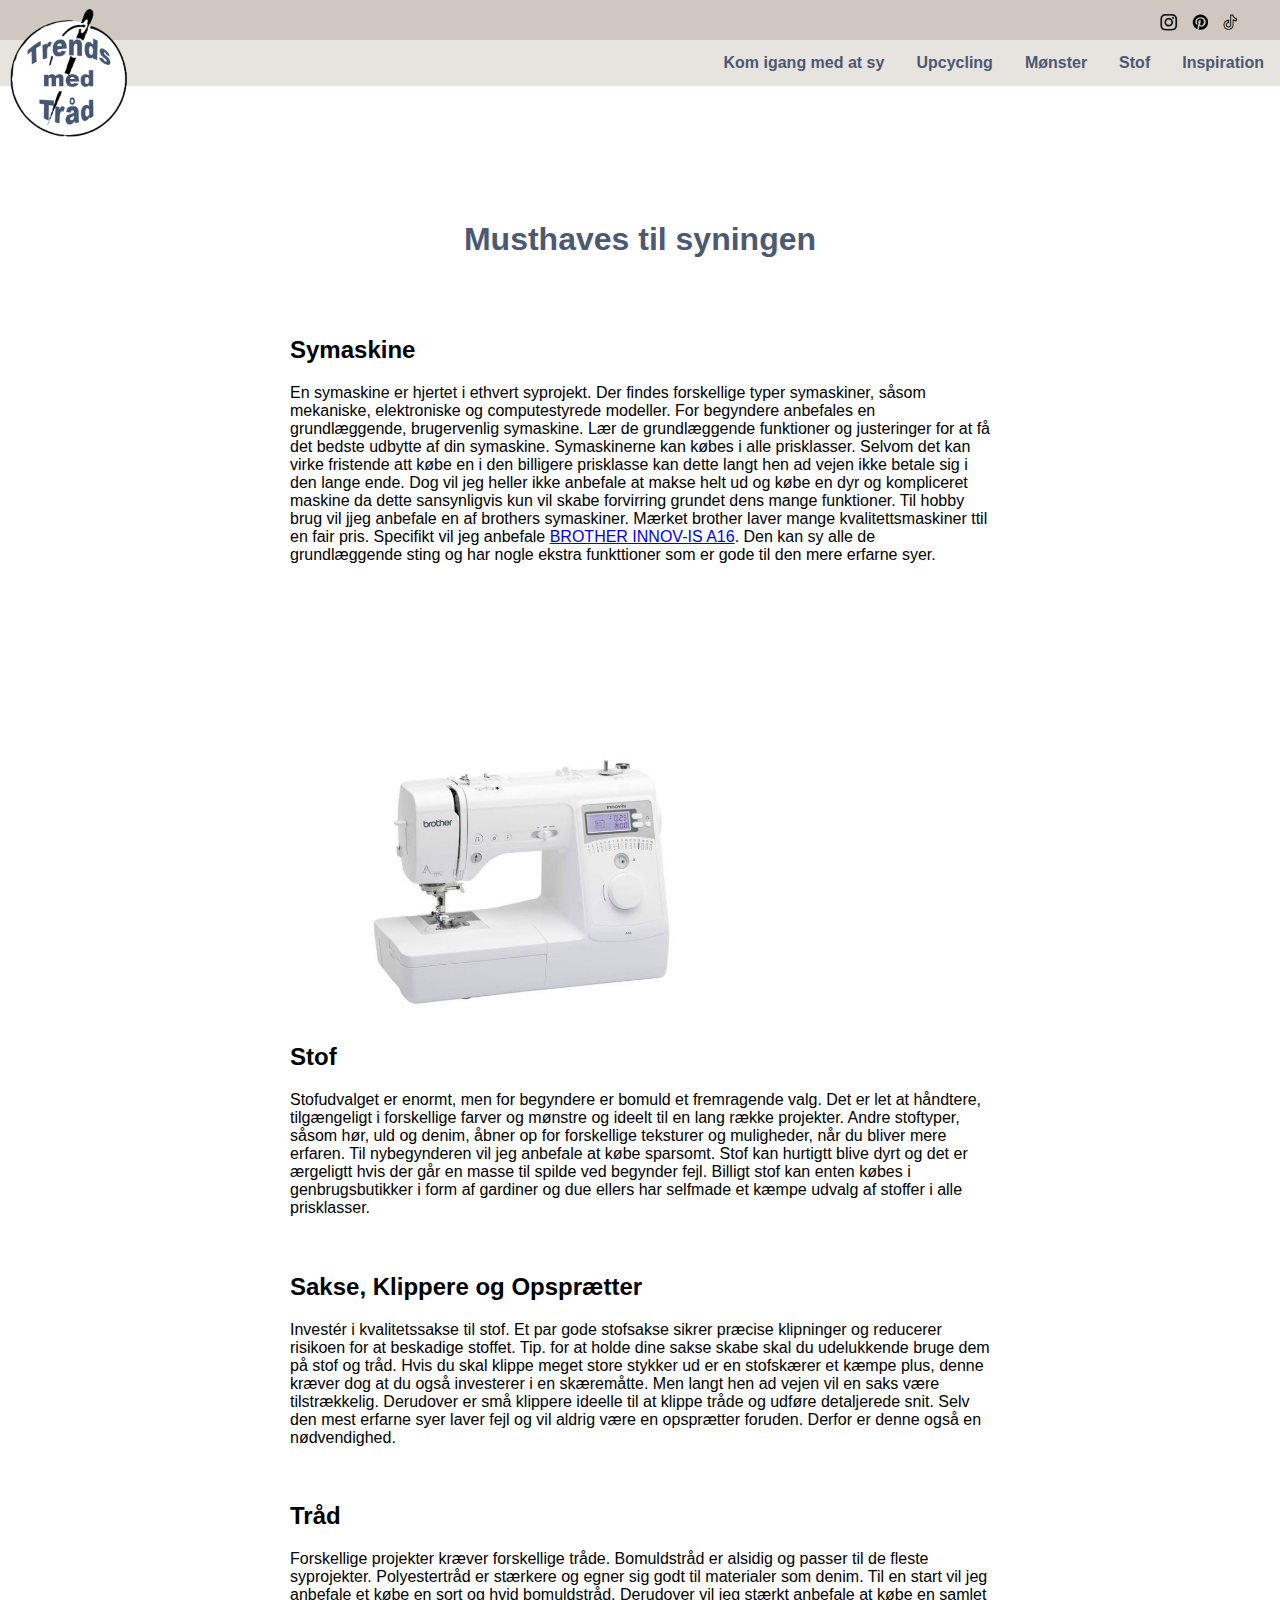
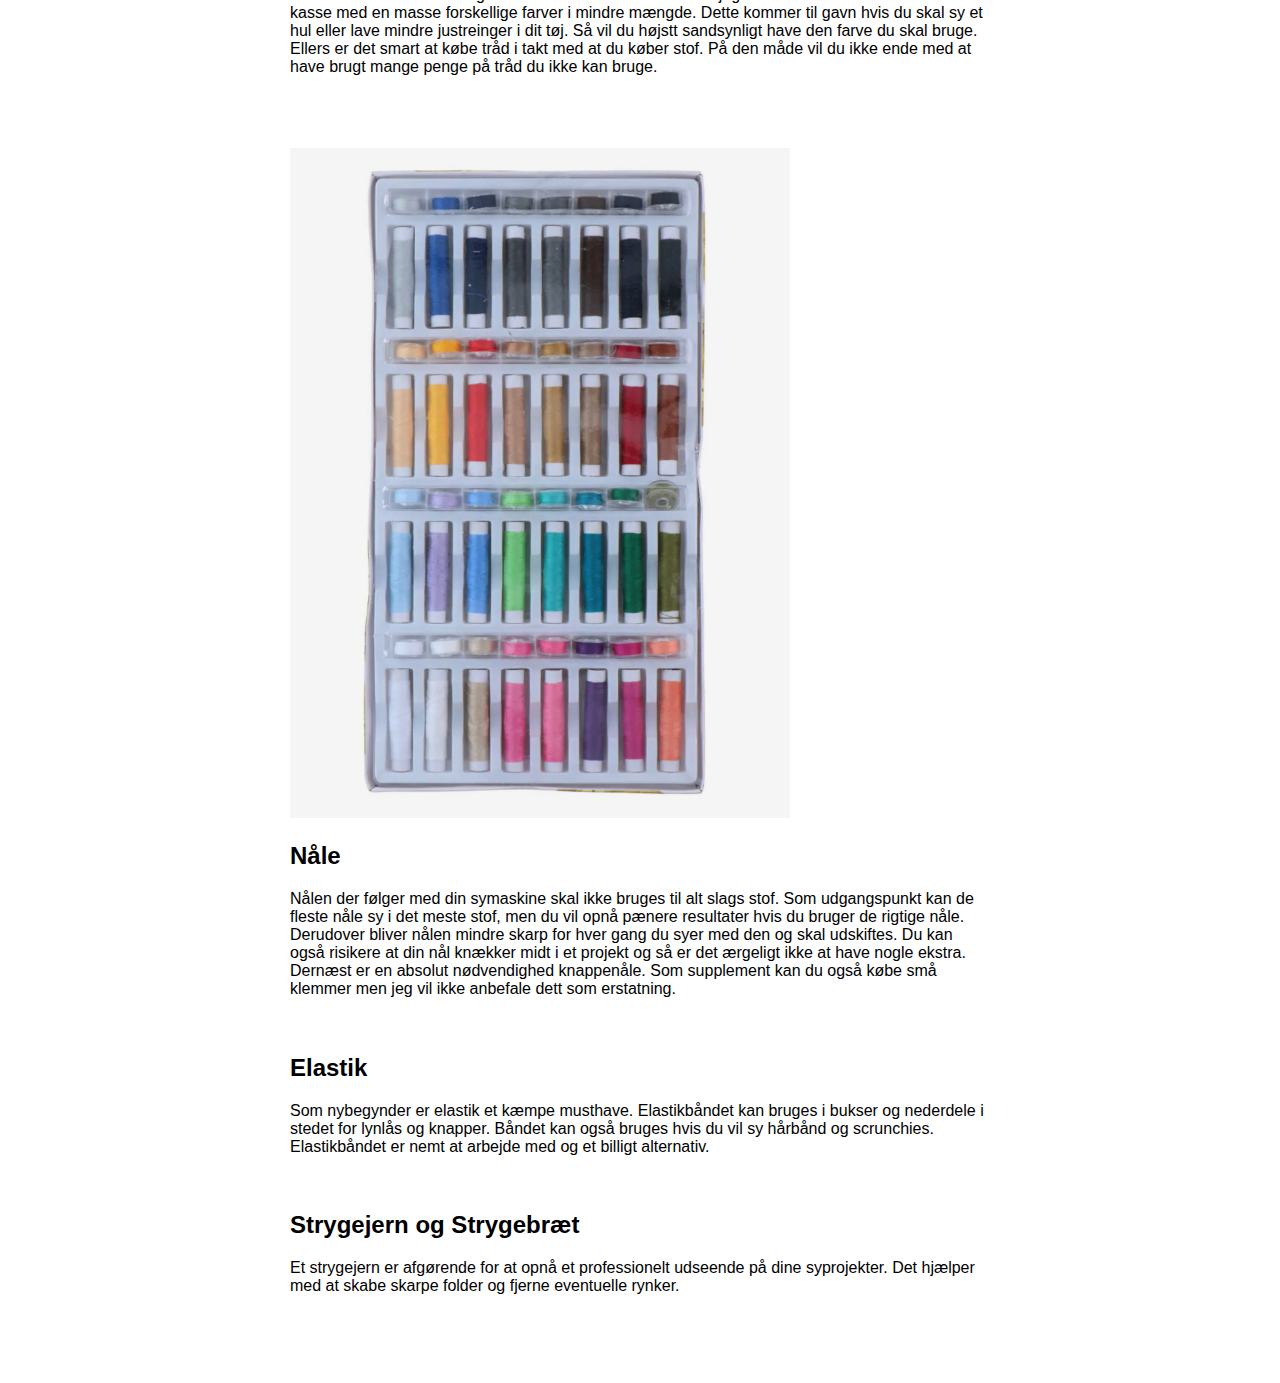
<file: Online magazine/artikel1.html>
<!DOCTYPE html>
<html lang="en">
<head>
  <meta charset="UTF-8">
  <meta name="viewport" content="width=device-width, initial-scale=1.0">
  <title>New Page</title>
  <link rel="stylesheet" href="style.css">
</head>
<body>
    <body>
        <div id="toppen">
          <a href="index.html">
            <img src="img/sociale medier.png" class="sociale">
            </a>
        </div>
        
            <ul>
              <a href="index.html">
                <img src="img/logo.png" class="logo">
              </a>
        
                <li class="dropdown">
                    <a  class="dropbtn">Inspiration</a>
                    <div class="dropdown-content">
                    <a href="#">Galleri</a>
                    <a href="#">TikTok</a>
        
                    <li class="dropdown">
                    <a  class="dropbtn">Stof</a>
                    <div class="dropdown-content">
                    <a href="artikel3.html">Stof guide</a>
                    <a href="#">Hvor meget stof skal du bruge</a>
                    <a href="#">Obevaring af stof</a>
        
                    <li class="dropdown">
                    <a  class="dropbtn">Mønster</a>
                    <div class="dropdown-content">
                    <a href="#">Sådan laver du dit eget mønster</a>
                    <a href="#">Mønster ud fra tøj</a>
                    <a href="#">Sådan syer du med mønster</a>
        
                <li class="dropdown">
                <a  class="dropbtn">Upcycling</a>
                <div class="dropdown-content">
                <a href="artikel2.html">Oversized skjorte</a>
                <a href="#">Jeans til nederdel</a>
        
            <li class="dropdown">
                <a class="dropbtn">Kom igang med at sy</a>
                <div class="dropdown-content">
                  <a href="artikel1.html">Mustaves materialer</a>
                  <a href="#">Lær at bruge din symaskine</a>
        
                </div>
              </li>
            </ul>

            <div class="a2-div">
<h1 class="ah1">
  Musthaves til syningen
</h1>
<br> <br>
<p class="a1">
  <h2>Symaskine</h2>
  En symaskine er hjertet i ethvert syprojekt. Der findes forskellige typer symaskiner, såsom mekaniske, elektroniske og computestyrede modeller. For begyndere anbefales en grundlæggende, brugervenlig symaskine. Lær de grundlæggende funktioner og justeringer for at få det bedste udbytte af din symaskine.
  Symaskinerne kan købes i alle prisklasser. Selvom det kan virke fristende att købe en i den billigere prisklasse kan dette langt hen ad vejen ikke betale sig i den lange ende. Dog vil jeg heller ikke anbefale at makse helt ud og købe en dyr og kompliceret maskine da dette sansynligvis kun vil skabe forvirring grundet dens mange funktioner. Til hobby brug vil jjeg anbefale en af brothers symaskiner. Mærket brother laver mange kvalitettsmaskiner ttil en fair pris. Specifikt vil jeg anbefale <a href="https://symaskinetorvet.dk/brother-symaskiner/brother-innov-is-a16/" target="_blank">BROTHER INNOV-IS A16</a>. Den kan sy alle de grundlæggende sting og har nogle ekstra funkttioner som er gode til den mere erfarne syer. 
  <br> <br> <br>
  <br><br><img src="img artikel 2/symaskine.jpg"width="500">
  <h2>Stof</h2>
  Stofudvalget er enormt, men for begyndere er bomuld et fremragende valg. Det er let at håndtere, tilgængeligt i forskellige farver og mønstre og ideelt til en lang række projekter. Andre stoftyper, såsom hør, uld og denim, åbner op for forskellige teksturer og muligheder, når du bliver mere erfaren. Til nybegynderen vil jeg anbefale at købe sparsomt. Stof kan hurtigtt blive dyrt og det er ærgeligtt hvis der går en masse til spilde ved begynder fejl. Billigt stof kan enten købes i genbrugsbutikker i form af gardiner og due ellers har selfmade et kæmpe udvalg af stoffer i alle prisklasser.
  <br> <br> <br>
  <h2>Sakse, Klippere og Opsprætter</h2>
  Investér i kvalitetssakse til stof. Et par gode stofsakse sikrer præcise klipninger og reducerer risikoen for at beskadige stoffet. Tip. for at holde dine sakse skabe skal du udelukkende bruge dem på stof og tråd. Hvis du skal klippe meget store stykker ud er en stofskærer et kæmpe plus, denne kræver dog at du også investerer i en skæremåtte. Men langt hen ad vejen vil en saks være tilstrækkelig. Derudover er små klippere ideelle til at klippe tråde og udføre detaljerede snit.
  Selv den mest erfarne syer laver fejl og vil aldrig være en opsprætter foruden. Derfor er denne også en nødvendighed. 
  <br> <br> <br>
  <h2>Tråd</h2>
  Forskellige projekter kræver forskellige tråde. Bomuldstråd er alsidig og passer til de fleste syprojekter. Polyestertråd er stærkere og egner sig godt til materialer som denim. Til en start vil jeg anbefale et købe en sort og hvid bomuldstråd. Derudover vil jeg stærkt anbefale at købe en samlet kasse med en masse forskellige farver i mindre mængde. Dette kommer til gavn hvis du skal sy et hul eller lave mindre justreinger i dit tøj. Så vil du højstt sandsynligt have den farve du skal bruge. Ellers er det smart at købe tråd i takt med at du køber stof. På den måde vil du ikke ende med at have brugt mange penge på tråd du ikke kan bruge. 
  <br> <br> <br>
  <br><br><img src="img artikel 2/tråd.jpg"width="500">
  <h2>Nåle</h2>
  Nålen der følger med din symaskine skal ikke bruges til alt slags stof. Som udgangspunkt kan de fleste nåle sy i det meste stof, men du vil opnå pænere resultater hvis du bruger de rigtige nåle. Derudover bliver nålen mindre skarp for hver gang du syer med den og skal udskiftes. Du kan også risikere at din nål knækker midt i et projekt og så er det ærgeligt ikke at have nogle ekstra. 
  Dernæst er en absolut nødvendighed knappenåle. Som supplement kan du også købe små klemmer men jeg vil ikke anbefale dett som erstatning. 
  <br> <br> <br>
  <h2>Elastik</h2>
  Som nybegynder er elastik et kæmpe musthave. Elastikbåndet kan bruges i bukser og nederdele i stedet for lynlås og knapper. Båndet kan også bruges hvis du vil sy hårbånd og scrunchies. Elastikbåndet er nemt at arbejde med og et billigt alternativ.
  <br> <br> <br>
  <h2>Strygejern og Strygebræt</h2>
  Et strygejern er afgørende for at opnå et professionelt udseende på dine syprojekter. Det hjælper med at skabe skarpe folder og fjerne eventuelle rynker. 
  

</p>
<br><br><br><br>
            </div>


</body>
</html>
</file>
<file: Online magazine/style.css>
Body{
	padding:0;
	Margin: 0;
   }

ul {
	list-style-type: none;
	margin: 0;
	padding: 0;
	overflow: hidden;
	background-color: #CFC7C080;
	font-family: Arial;
	
	
	
  }
  
  li {
	float: right;
  }
  
  li a, .dropbtn {
	display: inline-block;
	color:#4D5873;
	text-align: center;
	padding: 14px 16px;
	text-decoration: none;
	font-weight: bold;
  }
  
  li a:hover, .dropdown:hover .dropbtn {
	background-color:#CFC7C0;
  }
  
  li.dropdown {
	display: inline-block;
  }
  
  .dropdown-content {
	display: none;
	position: absolute;
	background-color: #CFC7C0;
	min-width: 160px;
	box-shadow: 0px 8px 16px 0px rgba(0,0,0,0.2);
	z-index: 1;
  }
  
  .dropdown-content a {
	color:#4D5873;
	padding: 12px 16px;
	text-decoration: none;
	display: block;
	text-align: left;
  }
  
  .dropdown-content a:hover {background-color: #f1f1f1;}
  
  .dropdown:hover .dropdown-content {
	display: block;
  }

  #toppen {
	background-color: #CFC7C0;
	padding: 20px;
  }
  
  .sociale {
	position: absolute;
	top: 1.3%;
	right: 3%;
height: 20px;
  }

.logo{
	position: absolute;
	top: 1%;
	right: 90%;
height: 130px;
}

.fb{
width: 1450px;
}

.tiktok-div {
	width: 100%;
	height: 800px;
	background-color: white;
	padding: 0px;
	display: flex;
	justify-content: center; /* Center children horizontally */
	align-items: center; /* Center children vertically */
	
  }

  h1 {
	color:#4D5873
  }

  .b{
	margin: 0;
	padding: 0;
	width: 450px; 
	  }

	  .tekst{
		text-align: center;
	font-family: Arial;
	font-size:xx-large;
		  }

#tl {
	color:#4D5873; /* Set the link color */
	text-decoration:none; /* Remove the default underline */
	font-weight: bold; /* Set the font weight */
	font-family: 'Arial', sans-serif; /* Set the font family */
	font-size: 20px; /* Set the font size */
	margin: 500px;
	
}

#tl:hover {
	text-decoration: underline; /* Underline on hover */
  }

  h5{
color: #4D5873;
  }

  .ah1{
	text-align: center;
  }

  .a1{
	font-family: Arial, Helvetica, sans-serif;
	font-size:larger;
  }


  .a2-div{
	position: absolute;
	top: 50%;
	left: 50%;
	transform: translate(-50%, -50%);
	width: 700px;
	height: 500px;
	background-color:white;
	font-family: Arial, Helvetica, sans-serif;
  }

  .os{
	text-align: center;
  }
</file>
